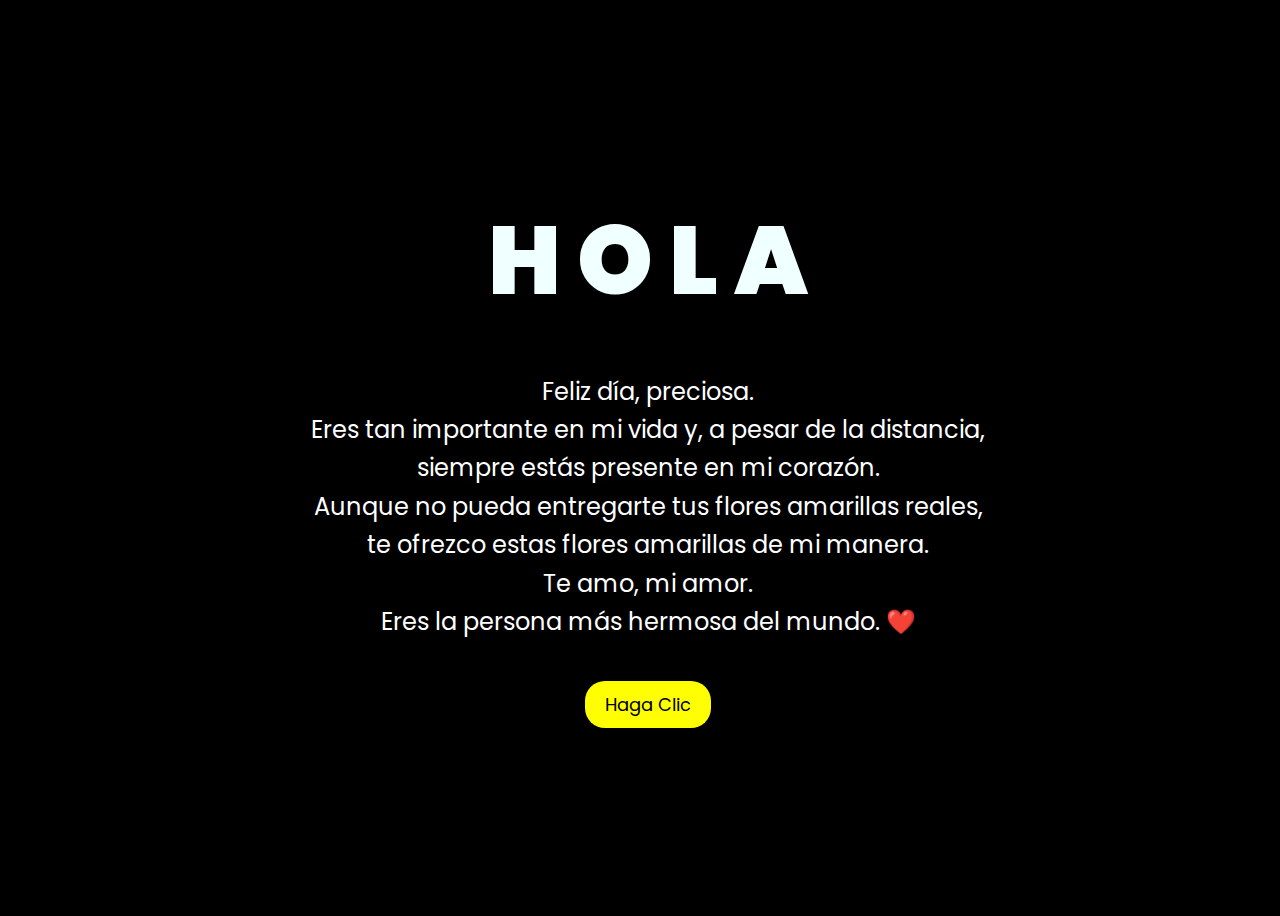
<file: index.html>
<!DOCTYPE html>
<html lang="en">
<head>
    <meta charset="UTF-8">
    <meta http-equiv="X-UA-Compatible" content="IE=edge">
    <meta name="viewport" content="width=device-width, initial-scale=1.0">
    <link rel="stylesheet" href="css/style.css">
    <link rel="icon" href="img/flowers.png" type="image/x-icon">
    <title>FLORES</title>
</head>
<body>
    <div class="greetings">

        <span>H</span>
        <span>O</span>
        <span>L</span>
        <span>A</span>
    </div>
    <div class="greetings">
        <span></span>
        <span></span>
        <span></span>
        <span></span>
        <span></span>
        <span></span>
    </div>
    <div class="description">
        <span>
            Feliz día, preciosa.<br>
            Eres tan importante en mi vida y, a pesar de la distancia,<br>
            siempre estás presente en mi corazón.<br>
            Aunque no pueda entregarte tus flores amarillas reales,<br>
            te ofrezco estas flores amarillas de mi manera.<br>
            Te amo, mi amor.<br>
            Eres la persona más hermosa del mundo. ❤️
        </span>
    </div>
    <div class="button">
        <button>
            <a href="FLORES.html">Haga Clic</a>
        </button>
        
    </div>
</body>
</html>
</file>
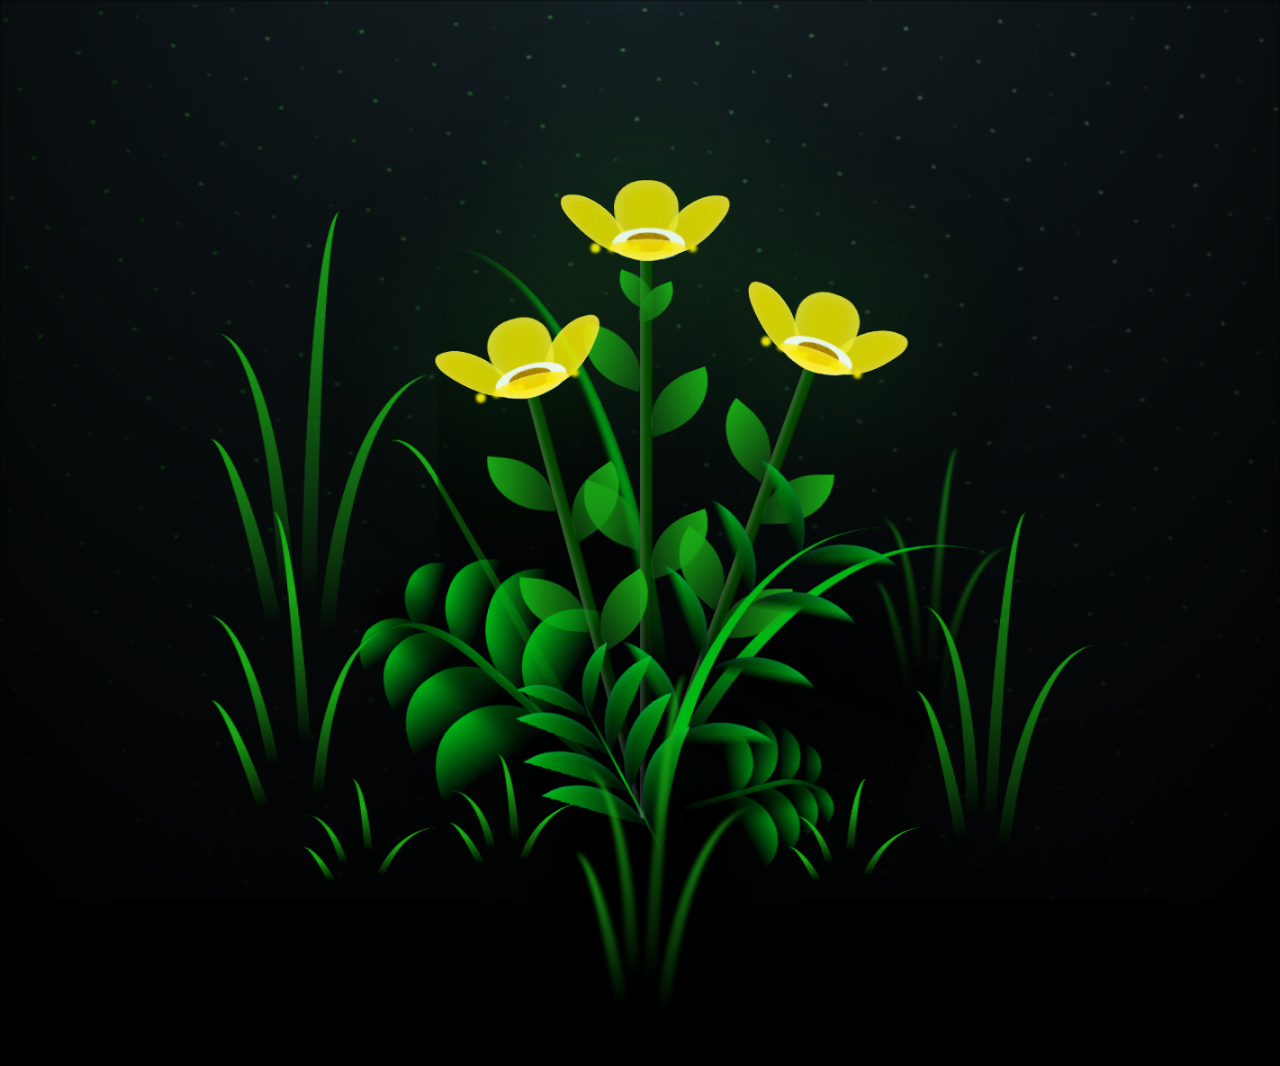
<file: FLORES.html>
<!DOCTYPE html>
<html lang="en">
<head>
    <meta charset="UTF-8">
    <meta http-equiv="X-UA-Compatible" content="IE=edge">
    <meta name="viewport" content="width=device-width, initial-scale=1.0">
    <link rel="stylesheet" href="css/main.css">
    <link rel="icon" href="img/flowers.png" type="image/x-icon">
    <title>FLORES</title>
</head>

<body class="container">
    <div class="night"></div>
    <div class="flowers">
      <div class="flower flower--1">
        <div class="flower__leafs flower__leafs--1">
          <div class="flower__leaf flower__leaf--1"></div>
          <div class="flower__leaf flower__leaf--2"></div>
          <div class="flower__leaf flower__leaf--3"></div>
          <div class="flower__leaf flower__leaf--4"></div>
          <div class="flower__white-circle"></div>
  
          <div class="flower__light flower__light--1"></div>
          <div class="flower__light flower__light--2"></div>
          <div class="flower__light flower__light--3"></div>
          <div class="flower__light flower__light--4"></div>
          <div class="flower__light flower__light--5"></div>
          <div class="flower__light flower__light--6"></div>
          <div class="flower__light flower__light--7"></div>
          <div class="flower__light flower__light--8"></div>
  
        </div>
        <div class="flower__line">
          <div class="flower__line__leaf flower__line__leaf--1"></div>
          <div class="flower__line__leaf flower__line__leaf--2"></div>
          <div class="flower__line__leaf flower__line__leaf--3"></div>
          <div class="flower__line__leaf flower__line__leaf--4"></div>
          <div class="flower__line__leaf flower__line__leaf--5"></div>
          <div class="flower__line__leaf flower__line__leaf--6"></div>
        </div>
      </div>
  
      <div class="flower flower--2">
        <div class="flower__leafs flower__leafs--2">
          <div class="flower__leaf flower__leaf--1"></div>
          <div class="flower__leaf flower__leaf--2"></div>
          <div class="flower__leaf flower__leaf--3"></div>
          <div class="flower__leaf flower__leaf--4"></div>
          <div class="flower__white-circle"></div>
  
          <div class="flower__light flower__light--1"></div>
          <div class="flower__light flower__light--2"></div>
          <div class="flower__light flower__light--3"></div>
          <div class="flower__light flower__light--4"></div>
          <div class="flower__light flower__light--5"></div>
          <div class="flower__light flower__light--6"></div>
          <div class="flower__light flower__light--7"></div>
          <div class="flower__light flower__light--8"></div>
  
        </div>
        <div class="flower__line">
          <div class="flower__line__leaf flower__line__leaf--1"></div>
          <div class="flower__line__leaf flower__line__leaf--2"></div>
          <div class="flower__line__leaf flower__line__leaf--3"></div>
          <div class="flower__line__leaf flower__line__leaf--4"></div>
        </div>
      </div>
  
      <div class="flower flower--3">
        <div class="flower__leafs flower__leafs--3">
          <div class="flower__leaf flower__leaf--1"></div>
          <div class="flower__leaf flower__leaf--2"></div>
          <div class="flower__leaf flower__leaf--3"></div>
          <div class="flower__leaf flower__leaf--4"></div>
          <div class="flower__white-circle"></div>
  
          <div class="flower__light flower__light--1"></div>
          <div class="flower__light flower__light--2"></div>
          <div class="flower__light flower__light--3"></div>
          <div class="flower__light flower__light--4"></div>
          <div class="flower__light flower__light--5"></div>
          <div class="flower__light flower__light--6"></div>
          <div class="flower__light flower__light--7"></div>
          <div class="flower__light flower__light--8"></div>
  
        </div>
        <div class="flower__line">
          <div class="flower__line__leaf flower__line__leaf--1"></div>
          <div class="flower__line__leaf flower__line__leaf--2"></div>
          <div class="flower__line__leaf flower__line__leaf--3"></div>
          <div class="flower__line__leaf flower__line__leaf--4"></div>
        </div>
      </div>
  
      <div class="grow-ans" style="--d:1.2s">
        <div class="flower__g-long">
          <div class="flower__g-long__top"></div>
          <div class="flower__g-long__bottom"></div>
        </div>
      </div>
  
      <div class="growing-grass">
        <div class="flower__grass flower__grass--1">
          <div class="flower__grass--top"></div>
          <div class="flower__grass--bottom"></div>
          <div class="flower__grass__leaf flower__grass__leaf--1"></div>
          <div class="flower__grass__leaf flower__grass__leaf--2"></div>
          <div class="flower__grass__leaf flower__grass__leaf--3"></div>
          <div class="flower__grass__leaf flower__grass__leaf--4"></div>
          <div class="flower__grass__leaf flower__grass__leaf--5"></div>
          <div class="flower__grass__leaf flower__grass__leaf--6"></div>
          <div class="flower__grass__leaf flower__grass__leaf--7"></div>
          <div class="flower__grass__leaf flower__grass__leaf--8"></div>
          <div class="flower__grass__overlay"></div>
        </div>
      </div>
  
      <div class="growing-grass">
        <div class="flower__grass flower__grass--2">
          <div class="flower__grass--top"></div>
          <div class="flower__grass--bottom"></div>
          <div class="flower__grass__leaf flower__grass__leaf--1"></div>
          <div class="flower__grass__leaf flower__grass__leaf--2"></div>
          <div class="flower__grass__leaf flower__grass__leaf--3"></div>
          <div class="flower__grass__leaf flower__grass__leaf--4"></div>
          <div class="flower__grass__leaf flower__grass__leaf--5"></div>
          <div class="flower__grass__leaf flower__grass__leaf--6"></div>
          <div class="flower__grass__leaf flower__grass__leaf--7"></div>
          <div class="flower__grass__leaf flower__grass__leaf--8"></div>
          <div class="flower__grass__overlay"></div>
        </div>
      </div>
  
      <div class="grow-ans" style="--d:2.4s">
        <div class="flower__g-right flower__g-right--1">
          <div class="leaf"></div>
        </div>
      </div>
  
      <div class="grow-ans" style="--d:2.8s">
        <div class="flower__g-right flower__g-right--2">
          <div class="leaf"></div>
        </div>
      </div>
  
      <div class="grow-ans" style="--d:2.8s">
        <div class="flower__g-front">
          <div class="flower__g-front__leaf-wrapper flower__g-front__leaf-wrapper--1">
            <div class="flower__g-front__leaf"></div>
          </div>
          <div class="flower__g-front__leaf-wrapper flower__g-front__leaf-wrapper--2">
            <div class="flower__g-front__leaf"></div>
          </div>
          <div class="flower__g-front__leaf-wrapper flower__g-front__leaf-wrapper--3">
            <div class="flower__g-front__leaf"></div>
          </div>
          <div class="flower__g-front__leaf-wrapper flower__g-front__leaf-wrapper--4">
            <div class="flower__g-front__leaf"></div>
          </div>
          <div class="flower__g-front__leaf-wrapper flower__g-front__leaf-wrapper--5">
            <div class="flower__g-front__leaf"></div>
          </div>
          <div class="flower__g-front__leaf-wrapper flower__g-front__leaf-wrapper--6">
            <div class="flower__g-front__leaf"></div>
          </div>
          <div class="flower__g-front__leaf-wrapper flower__g-front__leaf-wrapper--7">
            <div class="flower__g-front__leaf"></div>
          </div>
          <div class="flower__g-front__leaf-wrapper flower__g-front__leaf-wrapper--8">
            <div class="flower__g-front__leaf"></div>
          </div>
          <div class="flower__g-front__line"></div>
        </div>
      </div>
  
      <div class="grow-ans" style="--d:3.2s">
        <div class="flower__g-fr">
          <div class="leaf"></div>
          <div class="flower__g-fr__leaf flower__g-fr__leaf--1"></div>
          <div class="flower__g-fr__leaf flower__g-fr__leaf--2"></div>
          <div class="flower__g-fr__leaf flower__g-fr__leaf--3"></div>
          <div class="flower__g-fr__leaf flower__g-fr__leaf--4"></div>
          <div class="flower__g-fr__leaf flower__g-fr__leaf--5"></div>
          <div class="flower__g-fr__leaf flower__g-fr__leaf--6"></div>
          <div class="flower__g-fr__leaf flower__g-fr__leaf--7"></div>
          <div class="flower__g-fr__leaf flower__g-fr__leaf--8"></div>
        </div>
      </div>
  
      <div class="long-g long-g--0">
        <div class="grow-ans" style="--d:3s">
          <div class="leaf leaf--0"></div>
        </div>
        <div class="grow-ans" style="--d:2.2s">
          <div class="leaf leaf--1"></div>
        </div>
        <div class="grow-ans" style="--d:3.4s">
          <div class="leaf leaf--2"></div>
        </div>
        <div class="grow-ans" style="--d:3.6s">
          <div class="leaf leaf--3"></div>
        </div>
      </div>
  
      <div class="long-g long-g--1">
        <div class="grow-ans" style="--d:3.6s">
          <div class="leaf leaf--0"></div>
        </div>
        <div class="grow-ans" style="--d:3.8s">
          <div class="leaf leaf--1"></div>
        </div>
        <div class="grow-ans" style="--d:4s">
          <div class="leaf leaf--2"></div>
        </div>
        <div class="grow-ans" style="--d:4.2s">
          <div class="leaf leaf--3"></div>
        </div>
      </div>
  
      <div class="long-g long-g--2">
        <div class="grow-ans" style="--d:4s">
          <div class="leaf leaf--0"></div>
        </div>
        <div class="grow-ans" style="--d:4.2s">
          <div class="leaf leaf--1"></div>
        </div>
        <div class="grow-ans" style="--d:4.4s">
          <div class="leaf leaf--2"></div>
        </div>
        <div class="grow-ans" style="--d:4.6s">
          <div class="leaf leaf--3"></div>
        </div>
      </div>
  
      <div class="long-g long-g--3">
        <div class="grow-ans" style="--d:4s">
          <div class="leaf leaf--0"></div>
        </div>
        <div class="grow-ans" style="--d:4.2s">
          <div class="leaf leaf--1"></div>
        </div>
        <div class="grow-ans" style="--d:3s">
          <div class="leaf leaf--2"></div>
        </div>
        <div class="grow-ans" style="--d:3.6s">
          <div class="leaf leaf--3"></div>
        </div>
      </div>
  
      <div class="long-g long-g--4">
        <div class="grow-ans" style="--d:4s">
          <div class="leaf leaf--0"></div>
        </div>
        <div class="grow-ans" style="--d:4.2s">
          <div class="leaf leaf--1"></div>
        </div>
        <div class="grow-ans" style="--d:3s">
          <div class="leaf leaf--2"></div>
        </div>
        <div class="grow-ans" style="--d:3.6s">
          <div class="leaf leaf--3"></div>
        </div>
      </div>
  
      <div class="long-g long-g--5">
        <div class="grow-ans" style="--d:4s">
          <div class="leaf leaf--0"></div>
        </div>
        <div class="grow-ans" style="--d:4.2s">
          <div class="leaf leaf--1"></div>
        </div>
        <div class="grow-ans" style="--d:3s">
          <div class="leaf leaf--2"></div>
        </div>
        <div class="grow-ans" style="--d:3.6s">
          <div class="leaf leaf--3"></div>
        </div>
      </div>
  
      <div class="long-g long-g--6">
        <div class="grow-ans" style="--d:4.2s">
          <div class="leaf leaf--0"></div>
        </div>
        <div class="grow-ans" style="--d:4.4s">
          <div class="leaf leaf--1"></div>
        </div>
        <div class="grow-ans" style="--d:4.6s">
          <div class="leaf leaf--2"></div>
        </div>
        <div class="grow-ans" style="--d:4.8s">
          <div class="leaf leaf--3"></div>
        </div>
      </div>
  
      <div class="long-g long-g--7">
        <div class="grow-ans" style="--d:3s">
          <div class="leaf leaf--0"></div>
        </div>
        <div class="grow-ans" style="--d:3.2s">
          <div class="leaf leaf--1"></div>
        </div>
        <div class="grow-ans" style="--d:3.5s">
          <div class="leaf leaf--2"></div>
        </div>
        <div class="grow-ans" style="--d:3.6s">
          <div class="leaf leaf--3"></div>
        </div>
      </div>
    </div>
    <script src="main.js"></script>
  </body>
</html>
</file>
<file: css/style.css>
@import url('https://fonts.googleapis.com/css2?family=Poppins:ital,wght@0,500;1,900&display=swap');
*{
    font-family: 'Poppins',cursive;
}
body{
    color: azure;
    width: 100%;
    height: 100vh;
    display: flex;
    flex-direction: column;
    align-items: center;
    justify-content: center;
    background-color: black;
}
.greetings{
    font-size: 6rem;
    font-weight: 900;
}
.greetings > span{
    animation: glow 2.5s ease-in-out infinite;
}
@keyframes glow{
    0%, 100%{
        color: #fff;
        text-shadow: 0 0 12px #fbff00, 0 0 50px #fbff00, 0 0 100px #fbff00;
    }
    10%, 90%{
        color: #696565;
        text-shadow: none;
    }
}
.greetings > span:nth-child(2){
    animation-delay: .2s ;
}
.greetings > span:nth-child(3){
    animation-delay: .4s ;
}
.greetings > span:nth-child(4){
    animation-delay: .6s;
}
.greetings > span:nth-child(5){
    animation-delay: .8s;
}

/*.description{
    font-size: 1.5rem;
    margin-bottom: 20px;
}

.button a{
    text-decoration: none;
    font-size: 1rem;
    color: #111;
}

@media screen and (max-width:574px){
    .greetings{
        display: block;
        font-size: 3rem;
        font-weight: 500;
        text-align: center;
    }
    .description{
        font-size: 1rem;
    }
    
    .button a{
        font-size: .5rem;
    }
}

.description{
    color: #fbff00;
}*/
.description {
    text-align: center; /* Centra el texto */
    font-size: 1.5em; /* Tamaño del texto */
    color: #fff; /* Color del texto */
    margin: 20px; /* Espacio alrededor */
    padding: 20px; /* Espacio interno */
    background-color: rgba(0, 0, 0, 0.7); /* Fondo semi-transparente */
    border-radius: 15px; /* Bordes redondeados */
    box-shadow: 0 4px 15px rgba(0, 0, 0, 0.5); /* Sombra */
    max-width: 80%; /* Ancho máximo */
    margin-left: auto; /* Centra el contenedor */
    margin-right: auto; /* Centra el contenedor */
    line-height: 1.6; /* Altura de línea */
    font-family: 'Arial', sans-serif; /* Fuente */
}

.description span {
    display: inline-block; /* Permite que el span respete el tamaño del contenedor */
}

/* Estilo para el botón */
.button button {
    background-color: yellow; /* Fondo amarillo */
    border: none; /* Sin bordes */
    padding: 10px 20px; /* Ajusta el relleno según tu preferencia */
    font-size: 18px; /* Tamaño de fuente */
    cursor: pointer;
    position: relative; /* Necesario para el resplandor */
    border-radius: 20px; /* Esquinas redondeadas */
    transition: background-color 0.3s ease-in-out; /* Transición suave para el color de fondo */
  }
  
  /* Estilo para el enlace dentro del botón */
  .button button a {
    text-decoration: none; /* Elimina el subrayado del enlace */
    color: inherit; /* Hereda el color del texto del botón */
  }
  
  /* Efecto de resplandor al pasar el cursor sobre el botón */
  .button button:hover {
    background-color: orange; /* Cambia el color de fondo al pasar el mouse a naranja */
    box-shadow: 0 0 10px yellow, 0 0 20px yellow, 0 0 30px yellow; /* Efecto de resplandor amarillo */
  }
</file>
<file: css/main.css>
*,
*::after,
*::before {
  padding: 0;
  margin: 0;
  box-sizing: border-box;
}

:root {
  --dark-color: #000;
}

body {
  display: flex;
  align-items: flex-end;
  justify-content: center;
  min-height: 100vh;
  background-color: var(--dark-color);
  overflow: hidden;
  perspective: 1000px;
}

.night {
  position: fixed;
  left: 50%;
  top: 0;
  transform: translateX(-50%);
  width: 100%;
  height: 100%;
  filter: blur(0.1vmin);
  background-image: radial-gradient(ellipse at top, transparent 0%, var(--dark-color)), 
  radial-gradient(ellipse at bottom, var(--dark-color), rgba(145, 233, 255, 0.2)), 
  repeating-linear-gradient(220deg, rgb(0, 0, 0) 0px, rgb(0, 0, 0) 19px, transparent 19px, 
  transparent 22px), repeating-linear-gradient(189deg, rgb(0, 0, 0) 0px, rgb(0, 0, 0) 19px, 
  transparent 19px, transparent 22px), repeating-linear-gradient(148deg, rgb(0, 0, 0) 0px, 
  rgb(0, 0, 0) 19px, transparent 19px, transparent 22px), linear-gradient(90deg, rgb(21, 255, 0), 
  rgb(240, 240, 240));
}

.flowers {
  position: relative;
  transform: scale(0.9);
}

.flower {
  position: absolute;
  bottom: 10vmin;
  transform-origin: bottom center;
  z-index: 10;
  --fl-speed: 0.8s;
}
.flower--1 {
  -webkit-animation: moving-flower-1 4s linear infinite;
          animation: moving-flower-1 4s linear infinite;
}
.flower--1 .flower__line {
  height: 70vmin;
  -webkit-animation-delay: 0.3s;
          animation-delay: 0.3s;
}
.flower--1 .flower__line__leaf--1 {
  -webkit-animation: blooming-leaf-right var(--fl-speed) 1.6s backwards;
          animation: blooming-leaf-right var(--fl-speed) 1.6s backwards;
}
.flower--1 .flower__line__leaf--2 {
  -webkit-animation: blooming-leaf-right var(--fl-speed) 1.4s backwards;
          animation: blooming-leaf-right var(--fl-speed) 1.4s backwards;
}
.flower--1 .flower__line__leaf--3 {
  -webkit-animation: blooming-leaf-left var(--fl-speed) 1.2s backwards;
          animation: blooming-leaf-left var(--fl-speed) 1.2s backwards;
}
.flower--1 .flower__line__leaf--4 {
  -webkit-animation: blooming-leaf-left var(--fl-speed) 1s backwards;
          animation: blooming-leaf-left var(--fl-speed) 1s backwards;
}
.flower--1 .flower__line__leaf--5 {
  -webkit-animation: blooming-leaf-right var(--fl-speed) 1.8s backwards;
          animation: blooming-leaf-right var(--fl-speed) 1.8s backwards;
}
.flower--1 .flower__line__leaf--6 {
  -webkit-animation: blooming-leaf-left var(--fl-speed) 2s backwards;
          animation: blooming-leaf-left var(--fl-speed) 2s backwards;
}
.flower--2 {
  left: 50%;
  transform: rotate(20deg);
  -webkit-animation: moving-flower-2 4s linear infinite;
          animation: moving-flower-2 4s linear infinite;
}
.flower--2 .flower__line {
  height: 60vmin;
  -webkit-animation-delay: 0.6s;
          animation-delay: 0.6s;
}
.flower--2 .flower__line__leaf--1 {
  -webkit-animation: blooming-leaf-right var(--fl-speed) 1.9s backwards;
          animation: blooming-leaf-right var(--fl-speed) 1.9s backwards;
}
.flower--2 .flower__line__leaf--2 {
  -webkit-animation: blooming-leaf-right var(--fl-speed) 1.7s backwards;
          animation: blooming-leaf-right var(--fl-speed) 1.7s backwards;
}
.flower--2 .flower__line__leaf--3 {
  -webkit-animation: blooming-leaf-left var(--fl-speed) 1.5s backwards;
          animation: blooming-leaf-left var(--fl-speed) 1.5s backwards;
}
.flower--2 .flower__line__leaf--4 {
  -webkit-animation: blooming-leaf-left var(--fl-speed) 1.3s backwards;
          animation: blooming-leaf-left var(--fl-speed) 1.3s backwards;
}
.flower--3 {
  left: 50%;
  transform: rotate(-15deg);
  -webkit-animation: moving-flower-3 4s linear infinite;
          animation: moving-flower-3 4s linear infinite;
}
.flower--3 .flower__line {
  -webkit-animation-delay: 0.9s;
          animation-delay: 0.9s;
}
.flower--3 .flower__line__leaf--1 {
  -webkit-animation: blooming-leaf-right var(--fl-speed) 2.5s backwards;
          animation: blooming-leaf-right var(--fl-speed) 2.5s backwards;
}
.flower--3 .flower__line__leaf--2 {
  -webkit-animation: blooming-leaf-right var(--fl-speed) 2.3s backwards;
          animation: blooming-leaf-right var(--fl-speed) 2.3s backwards;
}
.flower--3 .flower__line__leaf--3 {
  -webkit-animation: blooming-leaf-left var(--fl-speed) 2.1s backwards;
          animation: blooming-leaf-left var(--fl-speed) 2.1s backwards;
}
.flower--3 .flower__line__leaf--4 {
  -webkit-animation: blooming-leaf-left var(--fl-speed) 1.9s backwards;
          animation: blooming-leaf-left var(--fl-speed) 1.9s backwards;
}
.flower__leafs {
  position: relative;
  -webkit-animation: blooming-flower 2s backwards;
          animation: blooming-flower 2s backwards;
}
.flower__leafs--1 {
  -webkit-animation-delay: 1.1s;
          animation-delay: 1.1s;
}
.flower__leafs--2 {
  -webkit-animation-delay: 1.4s;
          animation-delay: 1.4s;
}
.flower__leafs--3 {
  -webkit-animation-delay: 1.7s;
          animation-delay: 1.7s;
}
.flower__leafs::after {
  content: "";
  position: absolute;
  left: 0;
  top: 0;
  transform: translate(-50%, -100%);
  width: 8vmin;
  height: 8vmin;
  background-color: #1aaa15;
  filter: blur(10vmin);
}
.flower__leaf {
  position: absolute;
  bottom: 0;
  left: 50%;
  width: 8vmin;
  height: 11vmin;
  border-radius: 51% 49% 47% 53%/44% 45% 55% 69%;
  background-color: #1aaa15;
  background-image: linear-gradient(to top, #fce700, #fce700);
  transform-origin: bottom center;
  opacity: 0.9;
  box-shadow: inset 0 0 2vmin rgba(255, 255, 255, 0.5);
}
.flower__leaf--1 {
  transform: translate(-10%, 1%) rotateY(40deg) rotateX(-50deg);
}
.flower__leaf--2 {
  transform: translate(-50%, -4%) rotateX(40deg);
}
.flower__leaf--3 {
  transform: translate(-90%, 0%) rotateY(45deg) rotateX(50deg);
}
.flower__leaf--4 {
  width: 8vmin;
  height: 8vmin;
  transform-origin: bottom left;
  border-radius: 4vmin 10vmin 4vmin 4vmin;
  transform: translate(0%, 18%) rotateX(70deg) rotate(-43deg);
  background-image: linear-gradient(to top, #fce700, #fce700);
  z-index: 1;
  opacity: 0.8;
}
.flower__white-circle {
  position: absolute;
  left: -3.5vmin;
  top: -3vmin;
  width: 9vmin;
  height: 4vmin;
  border-radius: 50%;
  background-color: #ffffff;
}
.flower__white-circle::after {
  content: "";
  position: absolute;
  left: 50%;
  top: 45%;
  transform: translate(-50%, -50%);
  width: 60%;
  height: 60%;
  border-radius: inherit;
  background-image: repeating-linear-gradient(135deg, rgba(0, 0, 0, 0.03) 0px, 
  rgba(0, 0, 0, 0.03) 1px, transparent 1px, transparent 12px), repeating-linear-gradient(45deg, 
  rgba(0, 0, 0, 0.03) 0px, rgba(0, 0, 0, 0.03) 1px, transparent 1px, transparent 12px), 
  repeating-linear-gradient(67.5deg, rgba(0, 0, 0, 0.03) 0px, rgba(0, 0, 0, 0.03) 1px, 
  transparent 1px, transparent 12px), repeating-linear-gradient(135deg, rgba(0, 0, 0, 0.03) 0px, 
  rgba(0, 0, 0, 0.03) 1px, transparent 1px, transparent 12px), repeating-linear-gradient(45deg, 
  rgba(0, 0, 0, 0.03) 0px, rgba(0, 0, 0, 0.03) 1px, transparent 1px, transparent 12px), 
  repeating-linear-gradient(112.5deg, rgba(0, 0, 0, 0.03) 0px, rgba(0, 0, 0, 0.03) 1px, 
  transparent 1px, transparent 12px), repeating-linear-gradient(112.5deg, rgba(0, 0, 0, 0.03) 0px, 
  rgba(0, 0, 0, 0.03) 1px, transparent 1px, transparent 12px), repeating-linear-gradient(45deg, 
  rgba(0, 0, 0, 0.03) 0px, rgba(0, 0, 0, 0.03) 1px, transparent 1px, transparent 12px), 
  repeating-linear-gradient(22.5deg, rgba(0, 0, 0, 0.03) 0px, rgba(0, 0, 0, 0.03) 1px, 
  transparent 1px, transparent 12px), repeating-linear-gradient(45deg, rgba(0, 0, 0, 0.03) 0px, 
  rgba(0, 0, 0, 0.03) 1px, transparent 1px, transparent 12px), repeating-linear-gradient(22.5deg, 
  rgba(0, 0, 0, 0.03) 0px, rgba(0, 0, 0, 0.03) 1px, transparent 1px, transparent 12px), 
  repeating-linear-gradient(135deg, rgba(0, 0, 0, 0.03) 0px, rgba(0, 0, 0, 0.03) 1px, 
  transparent 1px, transparent 12px), repeating-linear-gradient(157.5deg, rgba(0, 0, 0, 0.03) 0px, 
  rgba(0, 0, 0, 0.03) 1px, transparent 1px, transparent 12px), repeating-linear-gradient(67.5deg, 
  rgba(0, 0, 0, 0.03) 0px, rgba(0, 0, 0, 0.03) 1px, transparent 1px, transparent 12px), 
  repeating-linear-gradient(67.5deg, rgba(0, 0, 0, 0.03) 0px, rgba(0, 0, 0, 0.03) 1px, 
  transparent 1px, transparent 12px), linear-gradient(90deg, rgb(190, 133, 0), rgb(190, 133, 0));
}
.flower__line {
  height: 55vmin;
  width: 1.5vmin;
  background-image: linear-gradient(to left, rgba(0, 0, 0, 0.2), transparent, 
  rgba(255, 255, 255, 0.2)), linear-gradient(to top, transparent 10%, #064600, #064600);
  box-shadow: inset 0 0 2px rgba(0, 0, 0, 0.5);
  -webkit-animation: grow-flower-tree 4s backwards;
          animation: grow-flower-tree 4s backwards;
}
.flower__line__leaf {
  --w: 7vmin;
  --h: calc(var(--w) + 2vmin);
  position: absolute;
  top: 20%;
  left: 90%;
  width: var(--w);
  height: var(--h);
  border-top-right-radius: var(--h);
  border-bottom-left-radius: var(--h);
  background-image: linear-gradient(to top, rgba(20, 122, 20, 0.4), #1aaa15);
}
.flower__line__leaf--1 {
  transform: rotate(70deg) rotateY(30deg);
}
.flower__line__leaf--2 {
  top: 45%;
  transform: rotate(70deg) rotateY(30deg);
}
.flower__line__leaf--3, .flower__line__leaf--4, .flower__line__leaf--6 {
  border-top-right-radius: 0;
  border-bottom-left-radius: 0;
  border-top-left-radius: var(--h);
  border-bottom-right-radius: var(--h);
  left: -460%;
  top: 12%;
  transform: rotate(-70deg) rotateY(30deg);
}
.flower__line__leaf--4 {
  top: 40%;
}
.flower__line__leaf--5 {
  top: 0;
  transform-origin: left;
  transform: rotate(70deg) rotateY(30deg) scale(0.6);
}
.flower__line__leaf--6 {
  top: -2%;
  left: -450%;
  transform-origin: right;
  transform: rotate(-70deg) rotateY(30deg) scale(0.6);
}
.flower__light {
  position: absolute;
  bottom: 0vmin;
  width: 1vmin;
  height: 1vmin;
  background-color: rgb(255, 251, 0);
  border-radius: 50%;
  filter: blur(0.2vmin);
  -webkit-animation: light-ans 4s linear infinite backwards;
          animation: light-ans 4s linear infinite backwards;
}
.flower__light:nth-child(odd) {
  background-color: #fce700;
}
.flower__light--1 {
  left: -2vmin;
  -webkit-animation-delay: 1s;
          animation-delay: 1s;
}
.flower__light--2 {
  left: 3vmin;
  -webkit-animation-delay: 0.5s;
          animation-delay: 0.5s;
}
.flower__light--3 {
  left: -6vmin;
  -webkit-animation-delay: 0.3s;
          animation-delay: 0.3s;
}
.flower__light--4 {
  left: 6vmin;
  -webkit-animation-delay: 0.9s;
          animation-delay: 0.9s;
}
.flower__light--5 {
  left: -1vmin;
  -webkit-animation-delay: 1.5s;
          animation-delay: 1.5s;
}
.flower__light--6 {
  left: -4vmin;
  -webkit-animation-delay: 3s;
          animation-delay: 3s;
}
.flower__light--7 {
  left: 3vmin;
  -webkit-animation-delay: 2s;
          animation-delay: 2s;
}
.flower__light--8 {
  left: -6vmin;
  -webkit-animation-delay: 3.5s;
          animation-delay: 3.5s;
}
.flower__grass {
  --c: #00b815;
  --line-w: 1.5vmin;
  position: absolute;
  bottom: 12vmin;
  left: -7vmin;
  display: flex;
  flex-direction: column;
  align-items: flex-end;
  z-index: 20;
  transform-origin: bottom center;
  transform: rotate(-48deg) rotateY(40deg);
}
.flower__grass--1 {
  -webkit-animation: moving-grass 2s linear infinite;
          animation: moving-grass 2s linear infinite;
}
.flower__grass--2 {
  left: 2vmin;
  bottom: 10vmin;
  transform: scale(0.5) rotate(75deg) rotateX(10deg) rotateY(-200deg);
  opacity: 0.8;
  z-index: 0;
  -webkit-animation: moving-grass--2 1.5s linear infinite;
          animation: moving-grass--2 1.5s linear infinite;
}
.flower__grass--top {
  width: 7vmin;
  height: 10vmin;
  border-top-right-radius: 100%;
  border-right: var(--line-w) solid var(--c);
  transform-origin: bottom center;
  transform: rotate(-2deg);
}
.flower__grass--bottom {
  margin-top: -2px;
  width: var(--line-w);
  height: 25vmin;
  background-image: linear-gradient(to top, transparent, var(--c));
}
.flower__grass__leaf {
  --size: 10vmin;
  position: absolute;
  width: calc(var(--size) * 2.1);
  height: var(--size);
  border-top-left-radius: var(--size);
  border-top-right-radius: var(--size);
  background-image: linear-gradient(to top, transparent, transparent 30%, var(--c));
  z-index: 100;
}
.flower__grass__leaf--1 {
  top: -6%;
  left: 30%;
  --size: 6vmin;
  transform: rotate(-20deg);
  -webkit-animation: growing-grass-ans--1 2s 2.6s backwards;
          animation: growing-grass-ans--1 2s 2.6s backwards;
}
@-webkit-keyframes growing-grass-ans--1 {
  0% {
    transform-origin: bottom left;
    transform: rotate(-20deg) scale(0);
  }
}
@keyframes growing-grass-ans--1 {
  0% {
    transform-origin: bottom left;
    transform: rotate(-20deg) scale(0);
  }
}
.flower__grass__leaf--2 {
  top: -5%;
  left: -110%;
  --size: 6vmin;
  transform: rotate(10deg);
  -webkit-animation: growing-grass-ans--2 2s 2.4s linear backwards;
          animation: growing-grass-ans--2 2s 2.4s linear backwards;
}
@-webkit-keyframes growing-grass-ans--2 {
  0% {
    transform-origin: bottom right;
    transform: rotate(10deg) scale(0);
  }
}
@keyframes growing-grass-ans--2 {
  0% {
    transform-origin: bottom right;
    transform: rotate(10deg) scale(0);
  }
}
.flower__grass__leaf--3 {
  top: 5%;
  left: 60%;
  --size: 8vmin;
  transform: rotate(-18deg) rotateX(-20deg);
  -webkit-animation: growing-grass-ans--3 2s 2.2s linear backwards;
          animation: growing-grass-ans--3 2s 2.2s linear backwards;
}
@-webkit-keyframes growing-grass-ans--3 {
  0% {
    transform-origin: bottom left;
    transform: rotate(-18deg) rotateX(-20deg) scale(0);
  }
}
@keyframes growing-grass-ans--3 {
  0% {
    transform-origin: bottom left;
    transform: rotate(-18deg) rotateX(-20deg) scale(0);
  }
}
.flower__grass__leaf--4 {
  top: 6%;
  left: -135%;
  --size: 8vmin;
  transform: rotate(2deg);
  -webkit-animation: growing-grass-ans--4 2s 2s linear backwards;
          animation: growing-grass-ans--4 2s 2s linear backwards;
}
@-webkit-keyframes growing-grass-ans--4 {
  0% {
    transform-origin: bottom right;
    transform: rotate(2deg) scale(0);
  }
}
@keyframes growing-grass-ans--4 {
  0% {
    transform-origin: bottom right;
    transform: rotate(2deg) scale(0);
  }
}
.flower__grass__leaf--5 {
  top: 20%;
  left: 60%;
  --size: 10vmin;
  transform: rotate(-24deg) rotateX(-20deg);
  -webkit-animation: growing-grass-ans--5 2s 1.8s linear backwards;
          animation: growing-grass-ans--5 2s 1.8s linear backwards;
}
@-webkit-keyframes growing-grass-ans--5 {
  0% {
    transform-origin: bottom left;
    transform: rotate(-24deg) rotateX(-20deg) scale(0);
  }
}
@keyframes growing-grass-ans--5 {
  0% {
    transform-origin: bottom left;
    transform: rotate(-24deg) rotateX(-20deg) scale(0);
  }
}
.flower__grass__leaf--6 {
  top: 22%;
  left: -180%;
  --size: 10vmin;
  transform: rotate(10deg);
  -webkit-animation: growing-grass-ans--6 2s 1.6s linear backwards;
          animation: growing-grass-ans--6 2s 1.6s linear backwards;
}
@-webkit-keyframes growing-grass-ans--6 {
  0% {
    transform-origin: bottom right;
    transform: rotate(10deg) scale(0);
  }
}
@keyframes growing-grass-ans--6 {
  0% {
    transform-origin: bottom right;
    transform: rotate(10deg) scale(0);
  }
}
.flower__grass__leaf--7 {
  top: 39%;
  left: 70%;
  --size: 10vmin;
  transform: rotate(-10deg);
  -webkit-animation: growing-grass-ans--7 2s 1.4s linear backwards;
          animation: growing-grass-ans--7 2s 1.4s linear backwards;
}
@-webkit-keyframes growing-grass-ans--7 {
  0% {
    transform-origin: bottom left;
    transform: rotate(-10deg) scale(0);
  }
}
@keyframes growing-grass-ans--7 {
  0% {
    transform-origin: bottom left;
    transform: rotate(-10deg) scale(0);
  }
}
.flower__grass__leaf--8 {
  top: 40%;
  left: -215%;
  --size: 11vmin;
  transform: rotate(10deg);
  -webkit-animation: growing-grass-ans--8 2s 1.2s linear backwards;
          animation: growing-grass-ans--8 2s 1.2s linear backwards;
}
@-webkit-keyframes growing-grass-ans--8 {
  0% {
    transform-origin: bottom right;
    transform: rotate(10deg) scale(0);
  }
}
@keyframes growing-grass-ans--8 {
  0% {
    transform-origin: bottom right;
    transform: rotate(10deg) scale(0);
  }
}
.flower__grass__overlay {
  position: absolute;
  top: -10%;
  right: 0%;
  width: 100%;
  height: 100%;
  background-color: rgba(0, 0, 0, 0.6);
  filter: blur(1.5vmin);
  z-index: 100;
}
.flower__g-long {
  --w: 2vmin;
  --h: 6vmin;
  --c: #1aaa15;
  position: absolute;
  bottom: 10vmin;
  left: -3vmin;
  transform-origin: bottom center;
  transform: rotate(-30deg) rotateY(-20deg);
  display: flex;
  flex-direction: column;
  align-items: flex-end;
  -webkit-animation: flower-g-long-ans 3s linear infinite;
          animation: flower-g-long-ans 3s linear infinite;
}
@-webkit-keyframes flower-g-long-ans {
  0%, 100% {
    transform: rotate(-30deg) rotateY(-20deg);
  }
  50% {
    transform: rotate(-32deg) rotateY(-20deg);
  }
}
@keyframes flower-g-long-ans {
  0%, 100% {
    transform: rotate(-30deg) rotateY(-20deg);
  }
  50% {
    transform: rotate(-32deg) rotateY(-20deg);
  }
}
.flower__g-long__top {
  top: calc(var(--h) * -1);
  width: calc(var(--w) + 1vmin);
  height: var(--h);
  border-top-right-radius: 100%;
  border-right: 0.7vmin solid var(--c);
  transform: translate(-0.7vmin, 1vmin);
}
.flower__g-long__bottom {
  width: var(--w);
  height: 50vmin;
  transform-origin: bottom center;
  background-image: linear-gradient(to top, transparent 30%, var(--c));
  box-shadow: inset 0 0 2px rgba(0, 0, 0, 0.5);
  -webkit-clip-path: polygon(35% 0, 65% 1%, 100% 100%, 0% 100%);
          clip-path: polygon(35% 0, 65% 1%, 100% 100%, 0% 100%);
}
.flower__g-right {
  position: absolute;
  bottom: 6vmin;
  left: -2vmin;
  transform-origin: bottom left;
  transform: rotate(20deg);
}
.flower__g-right .leaf {
  width: 30vmin;
  height: 50vmin;
  border-top-left-radius: 100%;
  border-left: 2vmin solid #00b815;
  background-image: linear-gradient(to bottom, transparent, var(--dark-color) 60%);
  -webkit-mask-image: linear-gradient(to top, transparent 30%, #00b815 60%);
}
.flower__g-right--1 {
  -webkit-animation: flower-g-right-ans 2.5s linear infinite;
          animation: flower-g-right-ans 2.5s linear infinite;
}
.flower__g-right--2 {
  left: 5vmin;
  transform: rotateY(-180deg);
  -webkit-animation: flower-g-right-ans--2 3s linear infinite;
          animation: flower-g-right-ans--2 3s linear infinite;
}
.flower__g-right--2 .leaf {
  height: 75vmin;
  filter: blur(0.3vmin);
  opacity: 0.8;
}
@-webkit-keyframes flower-g-right-ans {
  0%, 100% {
    transform: rotate(20deg);
  }
  50% {
    transform: rotate(24deg) rotateX(-20deg);
  }
}
@keyframes flower-g-right-ans {
  0%, 100% {
    transform: rotate(20deg);
  }
  50% {
    transform: rotate(24deg) rotateX(-20deg);
  }
}
@-webkit-keyframes flower-g-right-ans--2 {
  0%, 100% {
    transform: rotateY(-180deg) rotate(0deg) rotateX(-20deg);
  }
  50% {
    transform: rotateY(-180deg) rotate(6deg) rotateX(-20deg);
  }
}
@keyframes flower-g-right-ans--2 {
  0%, 100% {
    transform: rotateY(-180deg) rotate(0deg) rotateX(-20deg);
  }
  50% {
    transform: rotateY(-180deg) rotate(6deg) rotateX(-20deg);
  }
}
.flower__g-front {
  position: absolute;
  bottom: 6vmin;
  left: 2.5vmin;
  z-index: 100;
  transform-origin: bottom center;
  transform: rotate(-28deg) rotateY(30deg) scale(1.04);
  -webkit-animation: flower__g-front-ans 2s linear infinite;
          animation: flower__g-front-ans 2s linear infinite;
}
@-webkit-keyframes flower__g-front-ans {
  0%, 100% {
    transform: rotate(-28deg) rotateY(30deg) scale(1.04);
  }
  50% {
    transform: rotate(-35deg) rotateY(40deg) scale(1.04);
  }
}
@keyframes flower__g-front-ans {
  0%, 100% {
    transform: rotate(-28deg) rotateY(30deg) scale(1.04);
  }
  50% {
    transform: rotate(-35deg) rotateY(40deg) scale(1.04);
  }
}
.flower__g-front__line {
  width: 0.3vmin;
  height: 20vmin;
  background-image: linear-gradient(to top, transparent, #00b815, transparent 100%);
  position: relative;
}
.flower__g-front__leaf-wrapper {
  position: absolute;
  top: 0;
  left: 0;
  transform-origin: bottom left;
  transform: rotate(10deg);
}
.flower__g-front__leaf-wrapper:nth-child(even) {
  left: 0vmin;
  transform: rotateY(-180deg) rotate(5deg);
  -webkit-animation: flower__g-front__leaf-left-ans 1s ease-in backwards;
          animation: flower__g-front__leaf-left-ans 1s ease-in backwards;
}
.flower__g-front__leaf-wrapper:nth-child(odd) {
  -webkit-animation: flower__g-front__leaf-ans 1s ease-in backwards;
          animation: flower__g-front__leaf-ans 1s ease-in backwards;
}
.flower__g-front__leaf-wrapper--1 {
  top: -8vmin;
  transform: scale(0.7);
  -webkit-animation: flower__g-front__leaf-ans 1s 5.5s ease-in backwards !important;
          animation: flower__g-front__leaf-ans 1s 5.5s ease-in backwards !important;
}
.flower__g-front__leaf-wrapper--2 {
  top: -8vmin;
  transform: rotateY(-180deg) scale(0.7) !important;
  -webkit-animation: flower__g-front__leaf-left-ans-2 1s 4.6s ease-in backwards !important;
          animation: flower__g-front__leaf-left-ans-2 1s 4.6s ease-in backwards !important;
}
.flower__g-front__leaf-wrapper--3 {
  top: -3vmin;
  -webkit-animation: flower__g-front__leaf-ans 1s 4.6s ease-in backwards;
          animation: flower__g-front__leaf-ans 1s 4.6s ease-in backwards;
}
.flower__g-front__leaf-wrapper--4 {
  top: -3vmin;
  transform: rotateY(-180deg) scale(0.9) !important;
  -webkit-animation: flower__g-front__leaf-left-ans-2 1s 4.6s ease-in backwards !important;
          animation: flower__g-front__leaf-left-ans-2 1s 4.6s ease-in backwards !important;
}
@-webkit-keyframes flower__g-front__leaf-left-ans-2 {
  0% {
    transform: rotateY(-180deg) scale(0);
  }
}
@keyframes flower__g-front__leaf-left-ans-2 {
  0% {
    transform: rotateY(-180deg) scale(0);
  }
}
.flower__g-front__leaf-wrapper--5, .flower__g-front__leaf-wrapper--6 {
  top: 2vmin;
}
.flower__g-front__leaf-wrapper--7, .flower__g-front__leaf-wrapper--8 {
  top: 6.5vmin;
}
.flower__g-front__leaf-wrapper--2 {
  -webkit-animation-delay: 5.2s !important;
          animation-delay: 5.2s !important;
}
.flower__g-front__leaf-wrapper--3 {
  -webkit-animation-delay: 4.9s !important;
          animation-delay: 4.9s !important;
}
.flower__g-front__leaf-wrapper--5 {
  -webkit-animation-delay: 4.3s !important;
          animation-delay: 4.3s !important;
}
.flower__g-front__leaf-wrapper--6 {
  -webkit-animation-delay: 4.1s !important;
          animation-delay: 4.1s !important;
}
.flower__g-front__leaf-wrapper--7 {
  -webkit-animation-delay: 3.8s !important;
          animation-delay: 3.8s !important;
}
.flower__g-front__leaf-wrapper--8 {
  -webkit-animation-delay: 3.5s !important;
          animation-delay: 3.5s !important;
}
@-webkit-keyframes flower__g-front__leaf-ans {
  0% {
    transform: rotate(10deg) scale(0);
  }
}
@keyframes flower__g-front__leaf-ans {
  0% {
    transform: rotate(10deg) scale(0);
  }
}
@-webkit-keyframes flower__g-front__leaf-left-ans {
  0% {
    transform: rotateY(-180deg) rotate(5deg) scale(0);
  }
}
@keyframes flower__g-front__leaf-left-ans {
  0% {
    transform: rotateY(-180deg) rotate(5deg) scale(0);
  }
}
.flower__g-front__leaf {
  width: 10vmin;
  height: 10vmin;
  border-radius: 100% 0% 0% 100%/100% 100% 0% 0%;
  box-shadow: inset 0 2px 1vmin hsla(184deg, 97%, 58%, 0.2);
  background-image: linear-gradient(to bottom left, transparent, var(--dark-color)), 
  linear-gradient(to bottom right, #00b815 50%, transparent 50%, transparent);
  -webkit-mask-image: linear-gradient(to bottom right, #00b815 50%, transparent 50%, transparent);
  mask-image: linear-gradient(to bottom right, #00b815 50%, transparent 50%, transparent);
}
.flower__g-fr {
  position: absolute;
  bottom: -4vmin;
  left: vmin;
  transform-origin: bottom left;
  z-index: 10;
  -webkit-animation: flower__g-fr-ans 2s linear infinite;
          animation: flower__g-fr-ans 2s linear infinite;
}
@-webkit-keyframes flower__g-fr-ans {
  0%, 100% {
    transform: rotate(2deg);
  }
  50% {
    transform: rotate(4deg);
  }
}
@keyframes flower__g-fr-ans {
  0%, 100% {
    transform: rotate(2deg);
  }
  50% {
    transform: rotate(4deg);
  }
}
.flower__g-fr .leaf {
  width: 30vmin;
  height: 50vmin;
  border-top-left-radius: 100%;
  border-left: 2vmin solid #00b815;
  -webkit-mask-image: linear-gradient(to top, transparent 25%, #00b815 50%);
  position: relative;
  z-index: 1;
}
.flower__g-fr__leaf {
  position: absolute;
  top: 0;
  left: 0;
  width: 10vmin;
  height: 10vmin;
  border-radius: 100% 0% 0% 100%/100% 100% 0% 0%;
  box-shadow: inset 0 2px 1vmin hsla(184deg, 97%, 58%, 0.2);
  background-image: linear-gradient(to bottom left, transparent, var(--dark-color) 98%), 
  linear-gradient(to bottom right, #00b815 45%, transparent 50%, transparent);
  -webkit-mask-image: linear-gradient(135deg, #00b815 40%, transparent 50%, transparent);
}
.flower__g-fr__leaf--1 {
  left: 20vmin;
  transform: rotate(45deg);
  -webkit-animation: flower__g-fr-leaft-ans-1 0.5s 5.2s linear backwards;
          animation: flower__g-fr-leaft-ans-1 0.5s 5.2s linear backwards;
}
@-webkit-keyframes flower__g-fr-leaft-ans-1 {
  0% {
    transform-origin: left;
    transform: rotate(45deg) scale(0);
  }
}
@keyframes flower__g-fr-leaft-ans-1 {
  0% {
    transform-origin: left;
    transform: rotate(45deg) scale(0);
  }
}
.flower__g-fr__leaf--2 {
  left: 12vmin;
  top: -7vmin;
  transform: rotate(25deg) rotateY(-180deg);
  -webkit-animation: flower__g-fr-leaft-ans-6 0.5s 5s linear backwards;
          animation: flower__g-fr-leaft-ans-6 0.5s 5s linear backwards;
}
.flower__g-fr__leaf--3 {
  left: 15vmin;
  top: 6vmin;
  transform: rotate(55deg);
  -webkit-animation: flower__g-fr-leaft-ans-5 0.5s 4.8s linear backwards;
          animation: flower__g-fr-leaft-ans-5 0.5s 4.8s linear backwards;
}
.flower__g-fr__leaf--4 {
  left: 6vmin;
  top: -2vmin;
  transform: rotate(25deg) rotateY(-180deg);
  -webkit-animation: flower__g-fr-leaft-ans-6 0.5s 4.6s linear backwards;
          animation: flower__g-fr-leaft-ans-6 0.5s 4.6s linear backwards;
}
.flower__g-fr__leaf--5 {
  left: 10vmin;
  top: 14vmin;
  transform: rotate(55deg);
  -webkit-animation: flower__g-fr-leaft-ans-5 0.5s 4.4s linear backwards;
          animation: flower__g-fr-leaft-ans-5 0.5s 4.4s linear backwards;
}
@-webkit-keyframes flower__g-fr-leaft-ans-5 {
  0% {
    transform-origin: left;
    transform: rotate(55deg) scale(0);
  }
}
@keyframes flower__g-fr-leaft-ans-5 {
  0% {
    transform-origin: left;
    transform: rotate(55deg) scale(0);
  }
}
.flower__g-fr__leaf--6 {
  left: 0vmin;
  top: 6vmin;
  transform: rotate(25deg) rotateY(-180deg);
  -webkit-animation: flower__g-fr-leaft-ans-6 0.5s 4.2s linear backwards;
          animation: flower__g-fr-leaft-ans-6 0.5s 4.2s linear backwards;
}
@-webkit-keyframes flower__g-fr-leaft-ans-6 {
  0% {
    transform-origin: right;
    transform: rotate(25deg) rotateY(-180deg) scale(0);
  }
}
@keyframes flower__g-fr-leaft-ans-6 {
  0% {
    transform-origin: right;
    transform: rotate(25deg) rotateY(-180deg) scale(0);
  }
}
.flower__g-fr__leaf--7 {
  left: 5vmin;
  top: 22vmin;
  transform: rotate(45deg);
  -webkit-animation: flower__g-fr-leaft-ans-7 0.5s 4s linear backwards;
          animation: flower__g-fr-leaft-ans-7 0.5s 4s linear backwards;
}
@-webkit-keyframes flower__g-fr-leaft-ans-7 {
  0% {
    transform-origin: left;
    transform: rotate(45deg) scale(0);
  }
}
@keyframes flower__g-fr-leaft-ans-7 {
  0% {
    transform-origin: left;
    transform: rotate(45deg) scale(0);
  }
}
.flower__g-fr__leaf--8 {
  left: -4vmin;
  top: 15vmin;
  transform: rotate(15deg) rotateY(-180deg);
  -webkit-animation: flower__g-fr-leaft-ans-8 0.5s 3.8s linear backwards;
          animation: flower__g-fr-leaft-ans-8 0.5s 3.8s linear backwards;
}
@-webkit-keyframes flower__g-fr-leaft-ans-8 {
  0% {
    transform-origin: right;
    transform: rotate(15deg) rotateY(-180deg) scale(0);
  }
}
@keyframes flower__g-fr-leaft-ans-8 {
  0% {
    transform-origin: right;
    transform: rotate(15deg) rotateY(-180deg) scale(0);
  }
}

.long-g {
  position: absolute;
  bottom: 25vmin;
  left: -42vmin;
  transform-origin: bottom left;
}
.long-g--1 {
  bottom: 0vmin;
  transform: scale(0.8) rotate(-5deg);
}
.long-g--1 .leaf {
  -webkit-mask-image: linear-gradient(to top, transparent 40%, #00b815 80%) !important;
}
.long-g--1 .leaf--1 {
  --w: 5vmin;
  --h: 60vmin;
  left: -2vmin;
  transform: rotate(3deg) rotateY(-180deg);
}
.long-g--2, .long-g--3 {
  bottom: -3vmin;
  left: -35vmin;
  transform-origin: center;
  transform: scale(0.6) rotateX(60deg);
}
.long-g--2 .leaf, .long-g--3 .leaf {
  -webkit-mask-image: linear-gradient(to top, transparent 50%, #00b815 80%) !important;
}
.long-g--2 .leaf--1, .long-g--3 .leaf--1 {
  left: -1vmin;
  transform: rotateY(-180deg);
}
.long-g--3 {
  left: -17vmin;
  bottom: 0vmin;
}
.long-g--3 .leaf {
  -webkit-mask-image: linear-gradient(to top, transparent 40%, #00b815 80%) !important;
}
.long-g--4 {
  left: 25vmin;
  bottom: -3vmin;
  transform-origin: center;
  transform: scale(0.6) rotateX(60deg);
}
.long-g--4 .leaf {
  -webkit-mask-image: linear-gradient(to top, transparent 50%, #00b815 80%) !important;
}
.long-g--5 {
  left: 42vmin;
  bottom: 0vmin;
  transform: scale(0.8) rotate(2deg);
}
.long-g--6 {
  left: 0vmin;
  bottom: -20vmin;
  z-index: 100;
  filter: blur(0.3vmin);
  transform: scale(0.8) rotate(2deg);
}
.long-g--7 {
  left: 35vmin;
  bottom: 20vmin;
  z-index: -1;
  filter: blur(0.3vmin);
  transform: scale(0.6) rotate(2deg);
  opacity: 0.7;
}
.long-g .leaf {
  --w: 15vmin;
  --h: 40vmin;
  --c: #1aaa15;
  position: absolute;
  bottom: 0;
  width: var(--w);
  height: var(--h);
  border-top-left-radius: 100%;
  border-left: 2vmin solid var(--c);
  -webkit-mask-image: linear-gradient(to top, transparent 20%, var(--dark-color));
  transform-origin: bottom center;
}
.long-g .leaf--0 {
  left: 2vmin;
  -webkit-animation: leaf-ans-1 4s linear infinite;
          animation: leaf-ans-1 4s linear infinite;
}
.long-g .leaf--1 {
  --w: 5vmin;
  --h: 60vmin;
  -webkit-animation: leaf-ans-1 4s linear infinite;
          animation: leaf-ans-1 4s linear infinite;
}
.long-g .leaf--2 {
  --w: 10vmin;
  --h: 40vmin;
  left: -0.5vmin;
  bottom: 5vmin;
  transform-origin: bottom left;
  transform: rotateY(-180deg);
  -webkit-animation: leaf-ans-2 3s linear infinite;
          animation: leaf-ans-2 3s linear infinite;
}
.long-g .leaf--3 {
  --w: 5vmin;
  --h: 30vmin;
  left: -1vmin;
  bottom: 3.2vmin;
  transform-origin: bottom left;
  transform: rotate(-10deg) rotateY(-180deg);
  -webkit-animation: leaf-ans-3 3s linear infinite;
          animation: leaf-ans-3 3s linear infinite;
}

@-webkit-keyframes leaf-ans-1 {
  0%, 100% {
    transform: rotate(-5deg) scale(1);
  }
  50% {
    transform: rotate(5deg) scale(1.1);
  }
}

@keyframes leaf-ans-1 {
  0%, 100% {
    transform: rotate(-5deg) scale(1);
  }
  50% {
    transform: rotate(5deg) scale(1.1);
  }
}
@-webkit-keyframes leaf-ans-2 {
  0%, 100% {
    transform: rotateY(-180deg) rotate(5deg);
  }
  50% {
    transform: rotateY(-180deg) rotate(0deg) scale(1.1);
  }
}
@keyframes leaf-ans-2 {
  0%, 100% {
    transform: rotateY(-180deg) rotate(5deg);
  }
  50% {
    transform: rotateY(-180deg) rotate(0deg) scale(1.1);
  }
}
@-webkit-keyframes leaf-ans-3 {
  0%, 100% {
    transform: rotate(-10deg) rotateY(-180deg);
  }
  50% {
    transform: rotate(-20deg) rotateY(-180deg);
  }
}
@keyframes leaf-ans-3 {
  0%, 100% {
    transform: rotate(-10deg) rotateY(-180deg);
  }
  50% {
    transform: rotate(-20deg) rotateY(-180deg);
  }
}
.grow-ans {
  -webkit-animation: grow-ans 2s var(--d) backwards;
          animation: grow-ans 2s var(--d) backwards;
}

@-webkit-keyframes grow-ans {
  0% {
    transform: scale(0);
    opacity: 0;
  }
}

@keyframes grow-ans {
  0% {
    transform: scale(0);
    opacity: 0;
  }
}
@-webkit-keyframes light-ans {
  0% {
    opacity: 0;
    transform: translateY(0vmin);
  }
  25% {
    opacity: 1;
    transform: translateY(-5vmin) translateX(-2vmin);
  }
  50% {
    opacity: 1;
    transform: translateY(-15vmin) translateX(2vmin);
    filter: blur(0.2vmin);
  }
  75% {
    transform: translateY(-20vmin) translateX(-2vmin);
    filter: blur(0.2vmin);
  }
  100% {
    transform: translateY(-30vmin);
    opacity: 0;
    filter: blur(1vmin);
  }
}
@keyframes light-ans {
  0% {
    opacity: 0;
    transform: translateY(0vmin);
  }
  25% {
    opacity: 1;
    transform: translateY(-5vmin) translateX(-2vmin);
  }
  50% {
    opacity: 1;
    transform: translateY(-15vmin) translateX(2vmin);
    filter: blur(0.2vmin);
  }
  75% {
    transform: translateY(-20vmin) translateX(-2vmin);
    filter: blur(0.2vmin);
  }
  100% {
    transform: translateY(-30vmin);
    opacity: 0;
    filter: blur(1vmin);
  }
}
@-webkit-keyframes moving-flower-1 {
  0%, 100% {
    transform: rotate(2deg);
  }
  50% {
    transform: rotate(-2deg);
  }
}
@keyframes moving-flower-1 {
  0%, 100% {
    transform: rotate(2deg);
  }
  50% {
    transform: rotate(-2deg);
  }
}
@-webkit-keyframes moving-flower-2 {
  0%, 100% {
    transform: rotate(18deg);
  }
  50% {
    transform: rotate(14deg);
  }
}
@keyframes moving-flower-2 {
  0%, 100% {
    transform: rotate(18deg);
  }
  50% {
    transform: rotate(14deg);
  }
}
@-webkit-keyframes moving-flower-3 {
  0%, 100% {
    transform: rotate(-18deg);
  }
  50% {
    transform: rotate(-20deg) rotateY(-10deg);
  }
}
@keyframes moving-flower-3 {
  0%, 100% {
    transform: rotate(-18deg);
  }
  50% {
    transform: rotate(-20deg) rotateY(-10deg);
  }
}
@-webkit-keyframes blooming-leaf-right {
  0% {
    transform-origin: left;
    transform: rotate(70deg) rotateY(30deg) scale(0);
  }
}
@keyframes blooming-leaf-right {
  0% {
    transform-origin: left;
    transform: rotate(70deg) rotateY(30deg) scale(0);
  }
}
@-webkit-keyframes blooming-leaf-left {
  0% {
    transform-origin: right;
    transform: rotate(-70deg) rotateY(30deg) scale(0);
  }
}
@keyframes blooming-leaf-left {
  0% {
    transform-origin: right;
    transform: rotate(-70deg) rotateY(30deg) scale(0);
  }
}
@-webkit-keyframes grow-flower-tree {
  0% {
    height: 0;
    border-radius: 1vmin;
  }
}
@keyframes grow-flower-tree {
  0% {
    height: 0;
    border-radius: 1vmin;
  }
}
@-webkit-keyframes blooming-flower {
  0% {
    transform: scale(0);
  }
}
@keyframes blooming-flower {
  0% {
    transform: scale(0);
  }
}
@-webkit-keyframes moving-grass {
  0%, 100% {
    transform: rotate(-48deg) rotateY(40deg);
  }
  50% {
    transform: rotate(-50deg) rotateY(40deg);
  }
}
@keyframes moving-grass {
  0%, 100% {
    transform: rotate(-48deg) rotateY(40deg);
  }
  50% {
    transform: rotate(-50deg) rotateY(40deg);
  }
}
@-webkit-keyframes moving-grass--2 {
  0%, 100% {
    transform: scale(0.5) rotate(75deg) rotateX(10deg) rotateY(-200deg);
  }
  50% {
    transform: scale(0.5) rotate(79deg) rotateX(10deg) rotateY(-200deg);
  }
}
@keyframes moving-grass--2 {
  0%, 100% {
    transform: scale(0.5) rotate(75deg) rotateX(10deg) rotateY(-200deg);
  }
  50% {
    transform: scale(0.5) rotate(79deg) rotateX(10deg) rotateY(-200deg);
  }
}
.growing-grass {
  -webkit-animation: growing-grass-ans 1s 2s backwards;
          animation: growing-grass-ans 1s 2s backwards;
}

@-webkit-keyframes growing-grass-ans {
  0% {
    transform: scale(0);
  }
}

@keyframes growing-grass-ans {
  0% {
    transform: scale(0);
  }
}
.container * {
  -webkit-animation-play-state: paused !important;
          animation-play-state: paused !important;
}/*# sourceMappingURL=main.css.map */
</file>
